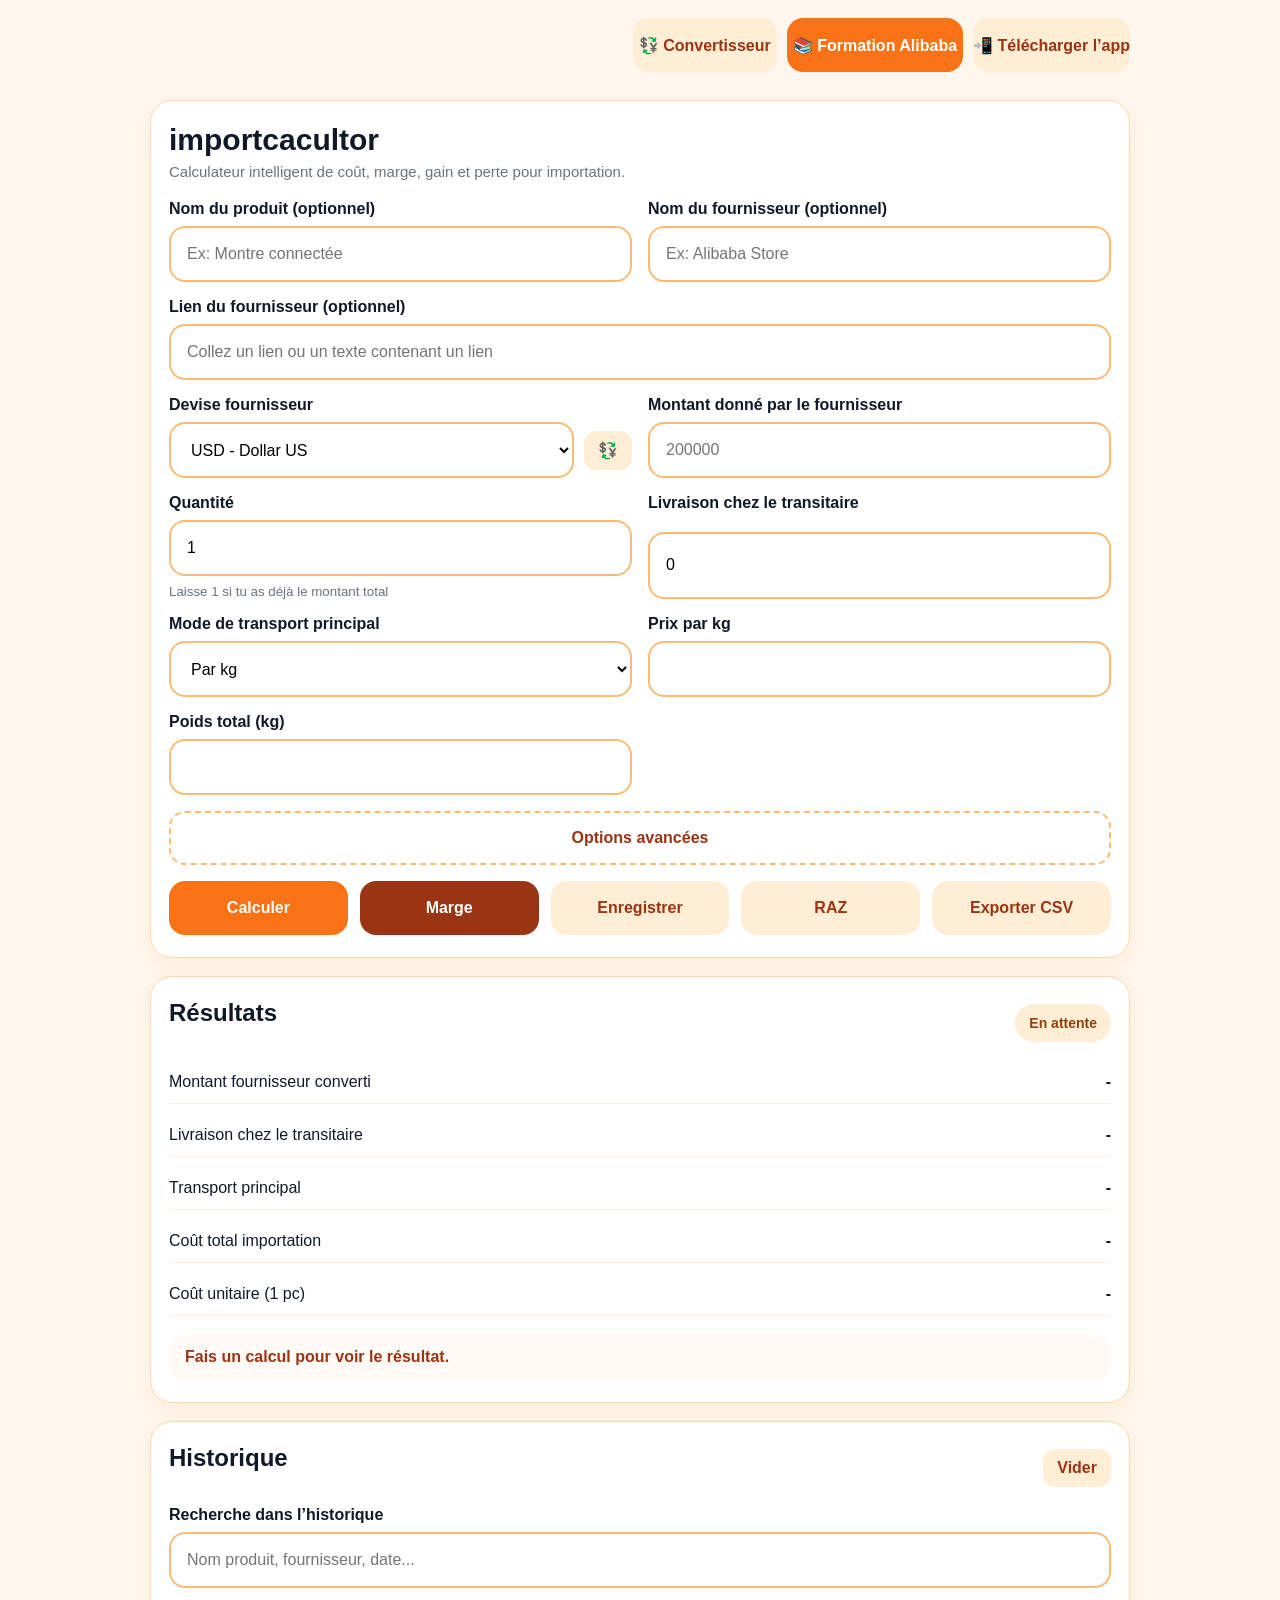
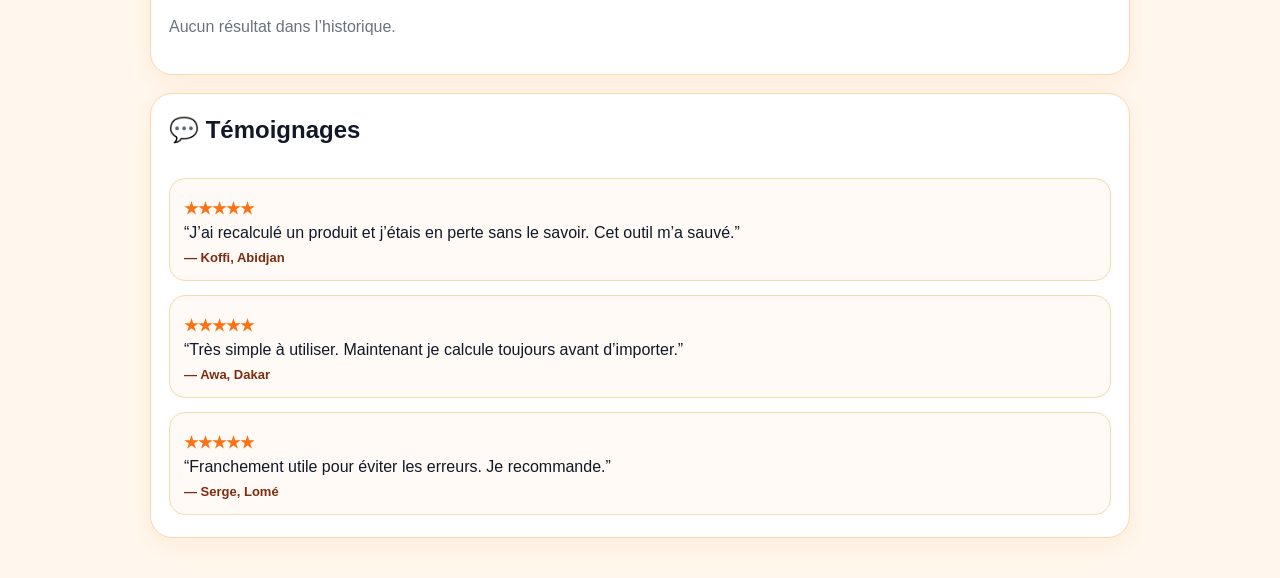
<file: index.html>
<!doctype html>
<html lang="fr">
<head>
  <meta charset="UTF-8" />
  <meta name="viewport" content="width=device-width, initial-scale=1.0" />
  <title>importcacultor</title>

  <link rel="stylesheet" href="style.css?v=5" />
  <link rel="manifest" href="/manifest.json" />
  <meta name="theme-color" content="#f97316" />

  <script async src="https://www.googletagmanager.com/gtag/js?id=G-6BTB24DJQF"></script>
  <script>
    window.dataLayer = window.dataLayer || [];
    function gtag(){dataLayer.push(arguments);}
    gtag('js', new Date());
    gtag('config', 'G-6BTB24DJQF');
  </script>
</head>
<body>
  <main class="container">

    <div class="top-action" style="display:flex; justify-content:flex-end; gap:10px; margin-bottom:10px;">
      <button type="button" onclick="toggleConverterPanel(true)" class="btn ghost">
        💱 Convertisseur
      </button>

      <button type="button" onclick="window.location.href='formation.html'" class="btn primary">
        📚 Formation Alibaba
      </button>
      <a href="/app-release.apk" download class="btn ghost" style="display:inline-flex; align-items:center; justify-content:center; text-decoration:none;">
        📲 Télécharger l’app
      </a>


    </div>

    <!-- Panneau convertisseur -->
    <section class="card hidden" id="converterPanel">
      <div class="result-head">
        <h2>💱 Convertisseur rapide</h2>
        <button type="button" class="btn small" onclick="toggleConverterPanel(false)">Retour</button>
      </div>

      <div class="form-grid">
        <div class="field">
          <label for="convertAmount">Montant à convertir</label>
          <input id="convertAmount" type="number" min="0" step="0.01" placeholder="Ex: 25" />
        </div>

        <div class="field">
          <label for="convertFromCurrency">Devise du montant</label>
          <select id="convertFromCurrency">
            <option value="usd">USD - Dollar US</option>
            <option value="eur">EUR - Euro</option>
            <option value="gbp">GBP - Livre sterling</option>
            <option value="cny">CNY - Yuan</option>
            <option value="ghs">GHS - Cedi</option>
            <option value="ngn">NGN - Naira</option>
            <option value="xaf">XAF - FCFA CEMAC</option>
            <option value="xof">XOF - FCFA UEMOA</option>
          </select>
        </div>

        <div class="field">
          <label for="convertToCurrency">Convertir vers</label>
          <select id="convertToCurrency">
            <option value="fcfa">FCFA</option>
            <option value="usd">USD - Dollar US</option>
            <option value="eur">EUR - Euro</option>
            <option value="gbp">GBP - Livre sterling</option>
            <option value="cny">CNY - Yuan</option>
            <option value="ghs">GHS - Cedi</option>
            <option value="ngn">NGN - Naira</option>
            <option value="xaf">XAF - FCFA CEMAC</option>
            <option value="xof">XOF - FCFA UEMOA</option>
          </select>
        </div>

        <div class="full-width">
          <button type="button" class="btn primary" onclick="openGoogleConverter()">
            Ouvrir dans Google
          </button>
        </div>
      </div>

      <p class="status-message" style="margin-top:12px;">
        Ce bouton ouvre Google avec la conversion prête. Ensuite tu peux revenir au calculateur avec le bouton Retour.
      </p>
    </section>

    <section class="card" id="calculatorCard">
      <div class="title-wrap">
        <h1>importcacultor</h1>
        <p class="subtitle">Calculateur intelligent de coût, marge, gain et perte pour importation.</p>
      </div>

      <form id="calcForm" class="form-grid">
        <div class="field">
          <label for="productName">Nom du produit (optionnel)</label>
          <input id="productName" type="text" placeholder="Ex: Montre connectée" />
        </div>

        <div class="field">
          <label for="supplierName">Nom du fournisseur (optionnel)</label>
          <input id="supplierName" type="text" placeholder="Ex: Alibaba Store" />
        </div>

        <div class="field full-width">
          <label for="supplierLink">Lien du fournisseur (optionnel)</label>
          <input id="supplierLink" type="text" placeholder="Collez un lien ou un texte contenant un lien" />
        </div>

        <div class="field">
          <label for="currency">Devise fournisseur</label>
          <div style="display:flex; gap:10px; align-items:center;">
            <select id="currency" style="flex:1;">
              <option value="USD">USD - Dollar US</option>
              <option value="FCFA">FCFA</option>
              <option value="EUR">EUR - Euro</option>
              <option value="GBP">GBP - Livre sterling</option>
              <option value="CNY">CNY - Yuan</option>
              <option value="GHS">GHS - Cedi</option>
              <option value="NGN">NGN - Naira</option>
              <option value="XAF">XAF - FCFA CEMAC</option>
              <option value="XOF">XOF - FCFA UEMOA</option>
            </select>

            <button type="button" class="btn small" onclick="toggleConverterPanel(true)">
              💱
            </button>
          </div>
        </div>

        <div class="field">
          <label for="supplierAmount">Montant donné par le fournisseur</label>
          <input id="supplierAmount" type="number" min="0" step="0.01" placeholder="200000" />
        </div>

        <div class="field">
          <label for="quantity">Quantité</label>
          <input id="quantity" type="number" min="1" step="1" value="1" />
          <small>Laisse 1 si tu as déjà le montant total</small>
        </div>

        <div class="field">
          <label for="supplierDelivery">Livraison chez le transitaire</label>
          <input id="supplierDelivery" type="number" min="0" step="0.01" value="0" />
        </div>

        <div class="field hidden-by-advanced" id="exchangeRateField">
          <label for="exchangeRate">Taux de conversion vers FCFA</label>
          <input id="exchangeRate" type="number" min="0" step="0.01" value="1" />
          <small>Mettre 1 si le montant fournisseur est déjà en FCFA</small>
        </div>

        <div class="field">
          <label for="transportMode">Mode de transport principal</label>
          <select id="transportMode">
            <option value="kg">Par kg</option>
            <option value="cbm">Par CBM</option>
            <option value="fixed">Montant fixe</option>
          </select>
        </div>

        <div class="field transport-field" id="pricePerKgWrap">
          <label for="pricePerKg">Prix par kg</label>
          <input id="pricePerKg" type="number" min="0" step="0.01" />
        </div>

        <div class="field transport-field hidden" id="pricePerCbmWrap">
          <label for="pricePerCbm">Prix par CBM</label>
          <input id="pricePerCbm" type="number" min="0" step="0.01" />
        </div>

        <div class="field transport-field hidden" id="fixedTransportWrap">
          <label for="fixedTransport">Montant fixe transport</label>
          <input id="fixedTransport" type="number" min="0" step="0.01" />
        </div>

        <div class="field" id="weightWrap">
          <label for="weightTotal">Poids total (kg)</label>
          <input id="weightTotal" type="number" min="0" step="0.01" />
        </div>

        <div class="field hidden" id="cbmWrap">
          <label for="volumeCbm">Volume total (CBM)</label>
          <input id="volumeCbm" type="number" min="0" step="0.001" />
        </div>

        <div class="field full-width">
          <button type="button" id="toggleAdvancedBtn" class="btn outline">
            Options avancées
          </button>
        </div>

        <div id="advancedPanel" class="advanced-panel hidden full-width">
          <h2>Champs optionnels</h2>

          <div class="checks-grid">
            <div class="option-box">
              <label class="check-card">
                <input type="checkbox" id="chkTaxes" />
                <span>Taxes / douane</span>
              </label>
              <div class="field hidden inline-field" id="taxPercentWrap">
                <label for="taxPercent">Taxes (%)</label>
                <input id="taxPercent" type="number" min="0" step="0.01" value="0" />
              </div>
            </div>

            <div class="option-box">
              <label class="check-card">
                <input type="checkbox" id="chkPackaging" />
                <span>Packaging</span>
              </label>
              <div class="field hidden inline-field" id="packagingWrap">
                <label for="packaging">Packaging</label>
                <input id="packaging" type="number" min="0" step="0.01" value="0" />
              </div>
            </div>

            <div class="option-box">
              <label class="check-card">
                <input type="checkbox" id="chkOtherFees" />
                <span>Autres frais</span>
              </label>
              <div class="field hidden inline-field" id="otherFeesWrap">
                <label for="otherFees">Autres frais</label>
                <input id="otherFees" type="number" min="0" step="0.01" value="0" />
              </div>
            </div>

            <div class="option-box">
              <label class="check-card">
                <input type="checkbox" id="chkLocalDelivery" />
                <span>Livraison locale finale</span>
              </label>
              <div class="field hidden inline-field" id="localDeliveryWrap">
                <label for="localDelivery">Montant livraison locale finale</label>
                <input id="localDelivery" type="number" min="0" step="0.01" value="0" />
              </div>
            </div>

            <div class="option-box">
              <label class="check-card">
                <input type="checkbox" id="chkSellingPrice" />
                <span>Prix de vente envisagé (1 pc)</span>
              </label>
              <div class="field hidden inline-field" id="sellingPriceWrap">
                <label for="sellingPrice">Prix de vente envisagé (1 pc)</label>
                <input id="sellingPrice" type="number" min="0" step="0.01" value="0" />
              </div>
            </div>
          </div>
        </div>

        <div class="actions full-width">
          <button type="submit" class="btn primary">Calculer</button>
          <button type="button" id="marginBtn" class="btn dark">Marge</button>
          <button type="button" id="saveBtn" class="btn ghost">Enregistrer</button>
          <button type="button" id="resetBtn" class="btn ghost">RAZ</button>
          <button type="button" id="exportBtn" class="btn ghost">Exporter CSV</button>
        </div>
      </form>
    </section>

    <section class="card">
      <div class="result-head">
        <h2>Résultats</h2>
        <span id="statusBadge" class="badge neutral">En attente</span>
      </div>

      <div class="results">
        <div class="result-row" id="rowSupplierFcfa">
          <span>Montant fournisseur converti</span>
          <strong id="rSupplierFcfa">-</strong>
        </div>

        <div class="result-row" id="rowSupplierDelivery">
          <span>Livraison chez le transitaire</span>
          <strong id="rSupplierDelivery">-</strong>
        </div>

        <div class="result-row" id="rowTransport">
          <span>Transport principal</span>
          <strong id="rTransport">-</strong>
        </div>

        <div class="result-row hidden" id="rowTaxes" style="display:none;">
          <span>Taxes</span>
          <strong id="rTaxes">-</strong>
        </div>

        <div class="result-row hidden" id="rowPackaging" style="display:none;">
          <span>Packaging</span>
          <strong id="rPackaging">-</strong>
        </div>

        <div class="result-row hidden" id="rowOtherFees" style="display:none;">
          <span>Autres frais</span>
          <strong id="rOtherFees">-</strong>
        </div>

        <div class="result-row hidden" id="rowLocalDelivery" style="display:none;">
          <span>Livraison locale finale</span>
          <strong id="rLocalDelivery">-</strong>
        </div>

        <div class="result-row" id="rowTotalCost">
          <span>Coût total importation</span>
          <strong id="rTotalCost">-</strong>
        </div>

        <div class="result-row" id="rowUnitCost">
          <span>Coût unitaire (1 pc)</span>
          <strong id="rUnitCost">-</strong>
        </div>

        <div class="result-row hidden" id="rowSellingPrice" style="display:none;">
          <span>Prix de vente (1 pc)</span>
          <strong id="rSellingPrice">-</strong>
        </div>

        <div class="result-row hidden" id="rowProfitTotal" style="display:none;">
          <span>Gain total</span>
          <strong id="rProfitTotal">-</strong>
        </div>

        <div class="result-row hidden" id="rowProfitUnit" style="display:none;">
          <span>Gain (1 pc)</span>
          <strong id="rProfitUnit">-</strong>
        </div>

        <div class="result-row hidden" id="rowMargin" style="display:none;">
          <span>Marge (%)</span>
          <strong id="rMargin">-</strong>
        </div>
      </div>

      <p id="statusMessage" class="status-message">
        Fais un calcul pour voir le résultat.
      </p>
    </section>

    <section class="card">
      <div class="result-head history-head">
        <h2>Historique</h2>
        <button type="button" id="clearHistoryBtn" class="btn small">Vider</button>
      </div>

      <div class="field history-search">
        <label for="historySearch">Recherche dans l’historique</label>
        <input id="historySearch" type="text" placeholder="Nom produit, fournisseur, date..." />
      </div>

      <div id="historyList" class="history-list">
        <p class="muted">Aucun calcul enregistré.</p>
      </div>
    </section>

    <section class="card">
      <div class="result-head">
        <h2>💬 Témoignages</h2>
      </div>

      <div class="testimonials">
        <div class="testimonial">
          <p class="stars">★★★★★</p>
          <p>“J’ai recalculé un produit et j’étais en perte sans le savoir. Cet outil m’a sauvé.”</p>
          <span>— Koffi, Abidjan</span>
        </div>

        <div class="testimonial">
          <p class="stars">★★★★★</p>
          <p>“Très simple à utiliser. Maintenant je calcule toujours avant d’importer.”</p>
          <span>— Awa, Dakar</span>
        </div>

        <div class="testimonial">
          <p class="stars">★★★★★</p>
          <p>“Franchement utile pour éviter les erreurs. Je recommande.”</p>
          <span>— Serge, Lomé</span>
        </div>
      </div>
    </section>
  </main>

  <script src="script.js?v=4"></script>
  <script>
    function downloadApk() {
      window.location.href = "/app-release.apk";
    }
  </script>

  <script>
    function toggleConverterPanel(show) {
      const panel = document.getElementById("converterPanel");

      if (show) {
        panel.classList.remove("hidden");
        panel.scrollIntoView({ behavior: "smooth" });
      } else {
        panel.classList.add("hidden");
        document.getElementById("calculatorCard").scrollIntoView({ behavior: "smooth" });
      }
    }

    function openGoogleConverter() {
      const amount = document.getElementById("convertAmount").value || 1;
      const fromCurrency = document.getElementById("convertFromCurrency").value || "usd";
      const toCurrency = document.getElementById("convertToCurrency").value || "fcfa";

      const query = `${amount} ${fromCurrency} en ${toCurrency}`;
      window.open(
        "https://www.google.com/search?q=" + encodeURIComponent(query),
        "_blank"
      );
    }
  </script>

</body>
</html>
</file>
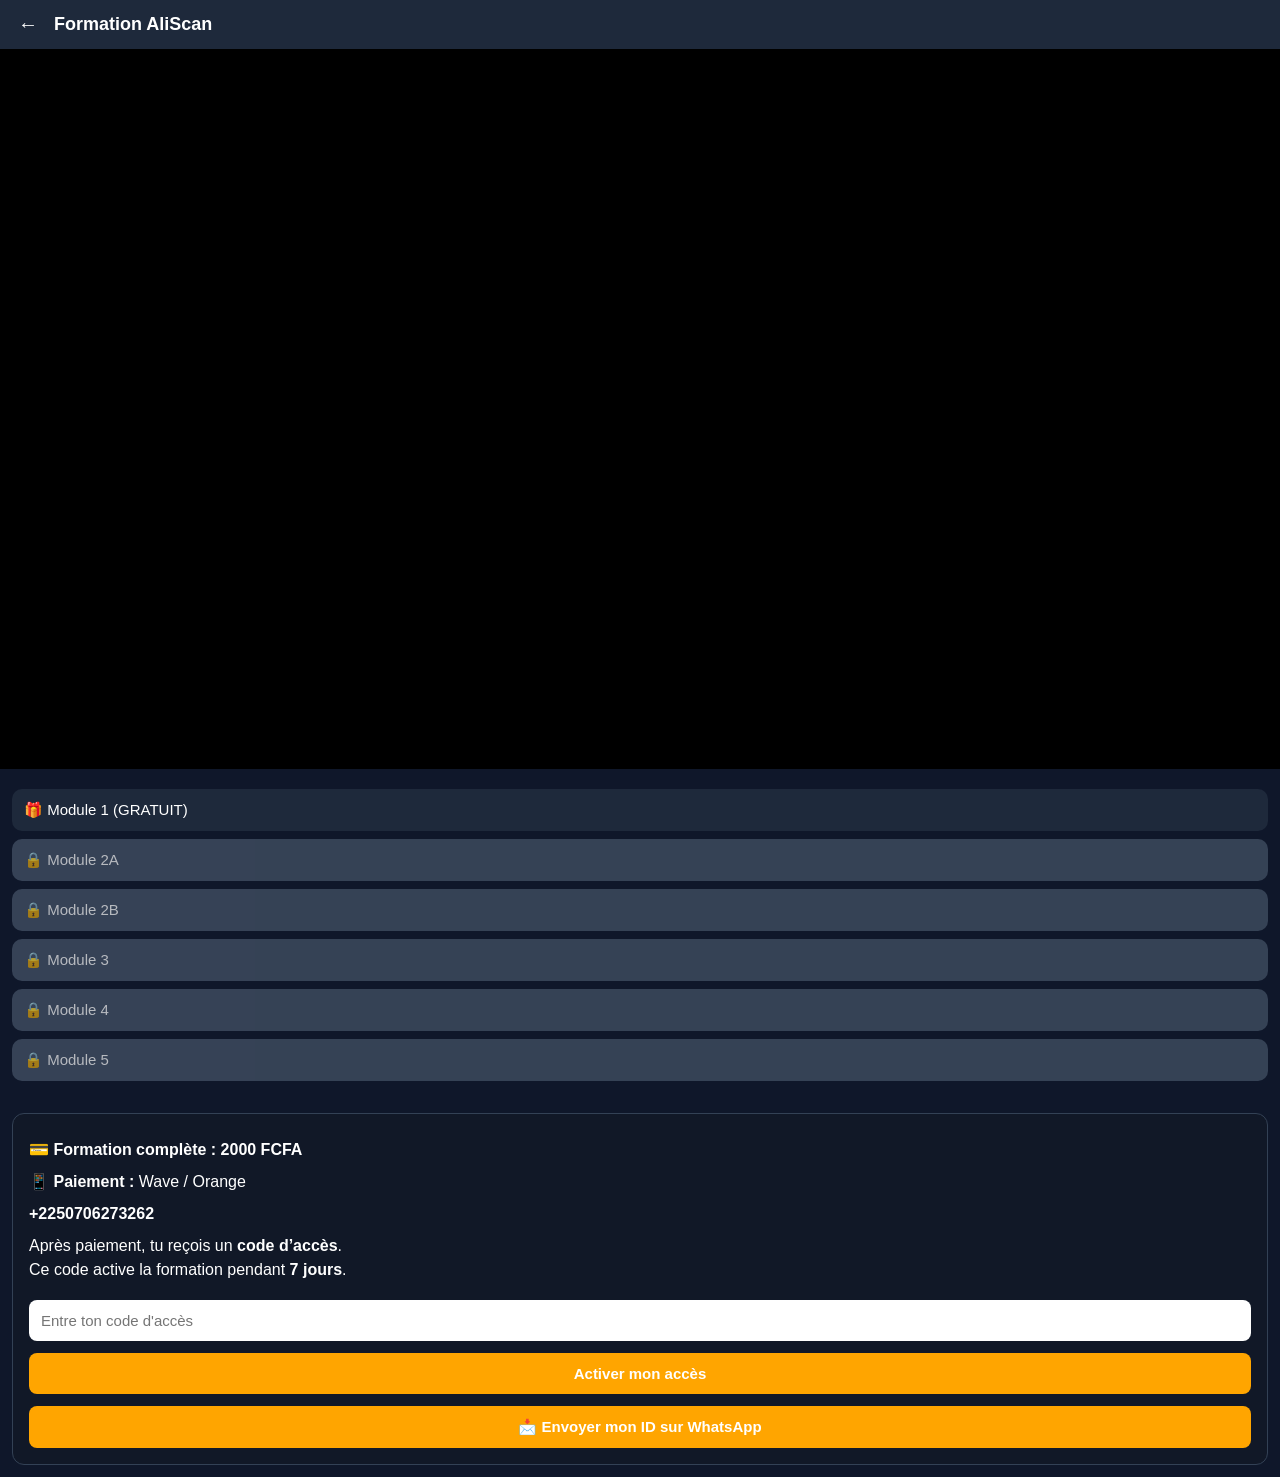
<file: formation.html>
<!DOCTYPE html>
<html lang="fr">
<head>
  <meta charset="UTF-8" />
  <meta name="viewport" content="width=device-width, initial-scale=1.0"/>
  <title>Formation Alibaba</title>

  <style>
    body {
      font-family: Arial, Helvetica, sans-serif;
      background: #0f172a;
      color: white;
      margin: 0;
    }

    header {
      display: flex;
      align-items: center;
      gap: 10px;
      padding: 12px;
      background: #1e293b;
      position: sticky;
      top: 0;
      z-index: 10;
    }

    header button {
      background: none;
      border: none;
      color: white;
      font-size: 20px;
      cursor: pointer;
    }

    header h3 {
      margin: 0;
      font-size: 18px;
    }

    .video-container {
      position: relative;
      width: 100%;
      padding-bottom: 56.25%;
      height: 0;
      background: black;
    }

    iframe {
      position: absolute;
      inset: 0;
      width: 100%;
      height: 100%;
      border: none;
    }

    .modules {
      padding: 12px;
    }

    .module {
      display: block;
      width: 100%;
      padding: 12px;
      margin: 8px 0;
      border: none;
      background: #1e293b;
      color: white;
      border-radius: 10px;
      text-align: left;
      font-size: 15px;
      cursor: pointer;
    }

    .locked {
      background: #475569;
      opacity: 0.7;
    }

    .payment-box {
      padding: 16px;
      background: #111827;
      margin: 12px;
      border-radius: 12px;
      border: 1px solid #334155;
    }

    .payment-box p {
      margin: 8px 0;
      line-height: 1.5;
    }

    input {
      width: 100%;
      padding: 12px;
      margin-top: 10px;
      border-radius: 8px;
      border: none;
      box-sizing: border-box;
      font-size: 15px;
    }

    .btn {
      width: 100%;
      margin-top: 12px;
      padding: 12px;
      background: orange;
      color: white;
      border: none;
      border-radius: 8px;
      font-size: 15px;
      font-weight: bold;
      cursor: pointer;
    }

    .ok {
      color: #22c55e;
      margin-top: 12px;
      font-weight: bold;
    }

    .bad {
      color: #ef4444;
      margin-top: 12px;
      font-weight: bold;
    }

    .info {
      color: #facc15;
      margin-top: 12px;
      font-weight: bold;
    }
  </style>
</head>

<body>

  <header>
    <button onclick="history.back()">←</button>
    <h3>Formation AliScan</h3>
  </header>

  <!-- LECTEUR -->
  <div class="video-container">
    <iframe
      id="player"
      src="https://www.youtube.com/embed/Gx0c_lfH8L0"
      allow="accelerometer; autoplay; clipboard-write; encrypted-media; gyroscope; picture-in-picture"
      allowfullscreen>
    </iframe>
  </div>

  <!-- MODULES -->
  <div class="modules">
    <button class="module" onclick="play('Gx0c_lfH8L0')">
      🎁 Module 1 (GRATUIT)
    </button>

    <button class="module locked" onclick="checkAccess('jnrTRxrdHoE')">
      🔒 Module 2A
    </button>

    <button class="module locked" onclick="checkAccess('HO69rrkH2k4')">
      🔒 Module 2B
    </button>

    <button class="module locked" onclick="checkAccess('ycozKvER2YM')">
      🔒 Module 3
    </button>

    <button class="module locked" onclick="checkAccess('lLVx033Gado')">
      🔒 Module 4
    </button>

    <button class="module locked" onclick="checkAccess('hyb0itA-3Gc')">
      🔒 Module 5
    </button>
  </div>

  <!-- BLOC PAIEMENT -->
  <div class="payment-box">
    <p>💳 <strong>Formation complète : 2000 FCFA</strong></p>
    <p>📱 <strong>Paiement :</strong> Wave / Orange</p>
    <p><strong>+2250706273262</strong></p>

    <p>
      Après paiement, tu reçois un <strong>code d’accès</strong>.<br>
      Ce code active la formation pendant <strong>7 jours</strong>.
    </p>

    <input type="text" id="accessCode" placeholder="Entre ton code d'accès">

    <button class="btn" onclick="validateCode()">
      Activer mon accès
    </button>
   
    <button class="btn" onclick="sendWhatsApp()">
      📩 Envoyer mon ID sur WhatsApp
    </button>


    <div id="msg"></div>
  </div>

  <script>
    const activeCode = "ALI-2026"; // change ce code quand tu veux

    function play(id) {
      document.getElementById("player").src =
        "https://www.youtube.com/embed/" + id + "?autoplay=1";
    }

    function checkAccess(id) {
      const paid = localStorage.getItem("paid");
      const expire = localStorage.getItem("expire");

      if (paid === "yes" && expire && Date.now() < Number(expire)) {
        play(id);
      } else {
        document.getElementById("msg").innerHTML =
          "<div class='bad'>🔒 Accès expiré ou non activé</div>";
        alert("🔒 Accès expiré ou non activé");
      }
    }

    function validateCode() {
      const input = document.getElementById("accessCode").value.trim();

      if (!input) {
        document.getElementById("msg").innerHTML =
          "<div class='bad'>❌ Entre ton code d'accès</div>";
        return;
      }

      if (input === activeCode) {
        const expireDate = Date.now() + (7 * 24 * 60 * 60 * 1000);

        localStorage.setItem("paid", "yes");
        localStorage.setItem("expire", expireDate);

        document.getElementById("msg").innerHTML =
          "<div class='ok'>✅ Accès activé pour 7 jours</div>";
      } else {
        document.getElementById("msg").innerHTML =
          "<div class='bad'>❌ Code incorrect</div>";
      }
    }

    (function checkExistingAccess() {
      const paid = localStorage.getItem("paid");
      const expire = localStorage.getItem("expire");

      if (paid === "yes" && expire && Date.now() < Number(expire)) {
        const daysLeft = Math.ceil((Number(expire) - Date.now()) / (24 * 60 * 60 * 1000));
        document.getElementById("msg").innerHTML =
          "<div class='info'>✅ Accès déjà actif — " + daysLeft + " jour(s) restant(s)</div>";
      }
    })();
  </script>
<!-- Commentaire -->
  <script>
    function sendWhatsApp() {
      const id = document.getElementById("accessCode").value.trim();

      if (!id) {
        alert("Entre ton ID de transaction");
        return;
      }

      const message =
        "Bonjour, j’ai payé la formation.%0AID : " + id;

      window.open(
        "https://wa.me/2250706273262?text=" + message,
        "_blank"
      );
    }
  </script>

</body>
</html>
</file>
<file: style.css>
:root {
  --blue: #f97316;
  --blue-dark: #ea580c;
  --bg: #fff7ed;
  --card: #ffffff;
  --text: #111827;
  --muted: #6b7280;
  --border: #fdba74;

  --success: #15803d;
  --success-bg: #dcfce7;

  --danger: #b91c1c;
  --danger-bg: #fee2e2;

  --neutral: #92400e;
  --neutral-bg: #ffedd5;
}

* {
  box-sizing: border-box;
}

body {
  margin: 0;
  font-family: Arial, Helvetica, sans-serif;
  background: var(--bg);
  color: var(--text);
}

.container {
  width: min(980px, calc(100% - 24px));
  margin: 18px auto 40px;
  display: grid;
  gap: 18px;
}

.card {
  background: var(--card);
  border-radius: 22px;
  padding: 22px 18px;
  box-shadow: 0 8px 24px rgba(249, 115, 22, 0.08);
  border: 1px solid #fed7aa;
}

.title-wrap h1 {
  margin: 0 0 6px;
  font-size: 30px;
}

.subtitle {
  margin: 0 0 20px;
  color: var(--muted);
  font-size: 15px;
}

h2 {
  margin-top: 0;
}

.form-grid {
  display: grid;
  gap: 16px;
}

.full-width {
  grid-column: 1 / -1;
}

.field {
  display: grid;
  gap: 8px;
}

label {
  font-size: 16px;
  font-weight: 700;
}

small {
  color: var(--muted);
}

input,
select,
button {
  font: inherit;
}

input,
select {
  width: 100%;
  min-height: 56px;
  border: 2px solid var(--border);
  border-radius: 16px;
  padding: 14px 16px;
  background: white;
}

input:focus,
select:focus {
  outline: none;
  border-color: var(--blue);
  box-shadow: 0 0 0 2px rgba(249, 115, 22, 0.2);
}

.hidden,
.hidden-by-advanced {
  display: none;
}

.advanced-panel {
  border: 1px solid #fed7aa;
  border-radius: 18px;
  padding: 16px;
  background: #fffaf5;
}

.advanced-panel h2 {
  font-size: 18px;
  margin-bottom: 14px;
}

.checks-grid {
  display: grid;
  gap: 14px;
}

.option-box {
  border: 1px solid #fed7aa;
  border-radius: 16px;
  padding: 14px;
  background: white;
}

.check-card {
  display: flex;
  align-items: center;
  gap: 10px;
  font-weight: 700;
}

.check-card input {
  width: 20px;
  min-height: 20px;
}

.inline-field {
  margin-top: 14px;
}

.actions {
  display: grid;
  gap: 12px;
}

.btn {
  min-height: 54px;
  border-radius: 16px;
  border: none;
  cursor: pointer;
  font-weight: 700;
  transition: 0.2s;
}

.btn:hover {
  transform: translateY(-1px);
}

.btn.primary {
  background: var(--blue);
  color: white;
}

.btn.primary:hover {
  background: var(--blue-dark);
}

.btn.dark {
  background: #9a3412;
  color: white;
}

.btn.ghost {
  background: #ffedd5;
  color: #9a3412;
}

.btn.outline {
  background: white;
  color: #9a3412;
  border: 2px dashed #fdba74;
}

.btn.small {
  min-height: auto;
  padding: 10px 14px;
  border-radius: 12px;
  background: #ffedd5;
  color: #9a3412;
}

.result-head {
  display: flex;
  justify-content: space-between;
  align-items: center;
  gap: 12px;
  margin-bottom: 14px;
}

.badge {
  display: inline-flex;
  align-items: center;
  justify-content: center;
  min-height: 38px;
  padding: 8px 14px;
  border-radius: 999px;
  font-weight: 800;
  font-size: 14px;
}

.badge.gain {
  color: var(--success);
  background: var(--success-bg);
}

.badge.loss {
  color: var(--danger);
  background: var(--danger-bg);
}

.badge.neutral {
  color: var(--neutral);
  background: var(--neutral-bg);
}

.results {
  display: grid;
  gap: 10px;
}

.result-row {
  display: flex;
  justify-content: space-between;
  gap: 18px;
  padding: 12px 0;
  border-bottom: 1px solid #ffedd5;
}

.result-row strong {
  text-align: right;
}

.status-message {
  margin: 18px 0 0;
  padding: 14px 16px;
  border-radius: 16px;
  background: #fffaf5;
  color: #9a3412;
  font-weight: 700;
}

.history-search {
  margin-bottom: 14px;
}

.history-list {
  display: grid;
  gap: 12px;
}

.history-item {
  border: 1px solid #fed7aa;
  border-radius: 16px;
  padding: 14px;
  background: #fffaf5;
}

.history-item h3 {
  margin: 0 0 8px;
  font-size: 17px;
}

.history-item p {
  margin: 4px 0;
  color: #7c2d12;
}

.history-item a {
  color: #c2410c;
  text-decoration: none;
  font-weight: 700;
  word-break: break-all;
}

.history-item a:hover {
  text-decoration: underline;
}

.history-actions {
  display: flex;
  gap: 8px;
  flex-wrap: wrap;
  margin-top: 8px;
}

.history-actions .btn.small {
  border: 1px solid #fdba74;
  background: white;
}

.muted {
  color: var(--muted);
}

@media (min-width: 760px) {
  .form-grid {
    grid-template-columns: 1fr 1fr;
  }

  .actions {
    grid-template-columns: repeat(5, 1fr);
  }

  .checks-grid {
    grid-template-columns: 1fr 1fr;
  }

.top-action {
  display: flex;
  justify-content: flex-end;
  margin-bottom: 10px;
}

.top-action {
  display: flex;
  justify-content: flex-end;
  gap: 10px;
  margin-bottom: 10px;
}

.testimonials {
  display: grid;
  gap: 14px;
}

.testimonial {
  background: #fffaf5;
  border: 1px solid #fed7aa;
  border-radius: 16px;
  padding: 14px;
}

.testimonial p {
  margin: 6px 0;
}

.testimonial span {
  font-size: 13px;
  color: #7c2d12;
  font-weight: 600;
}

.stars {
  color: #f97316;
  font-weight: bold;
}
}
</file>
